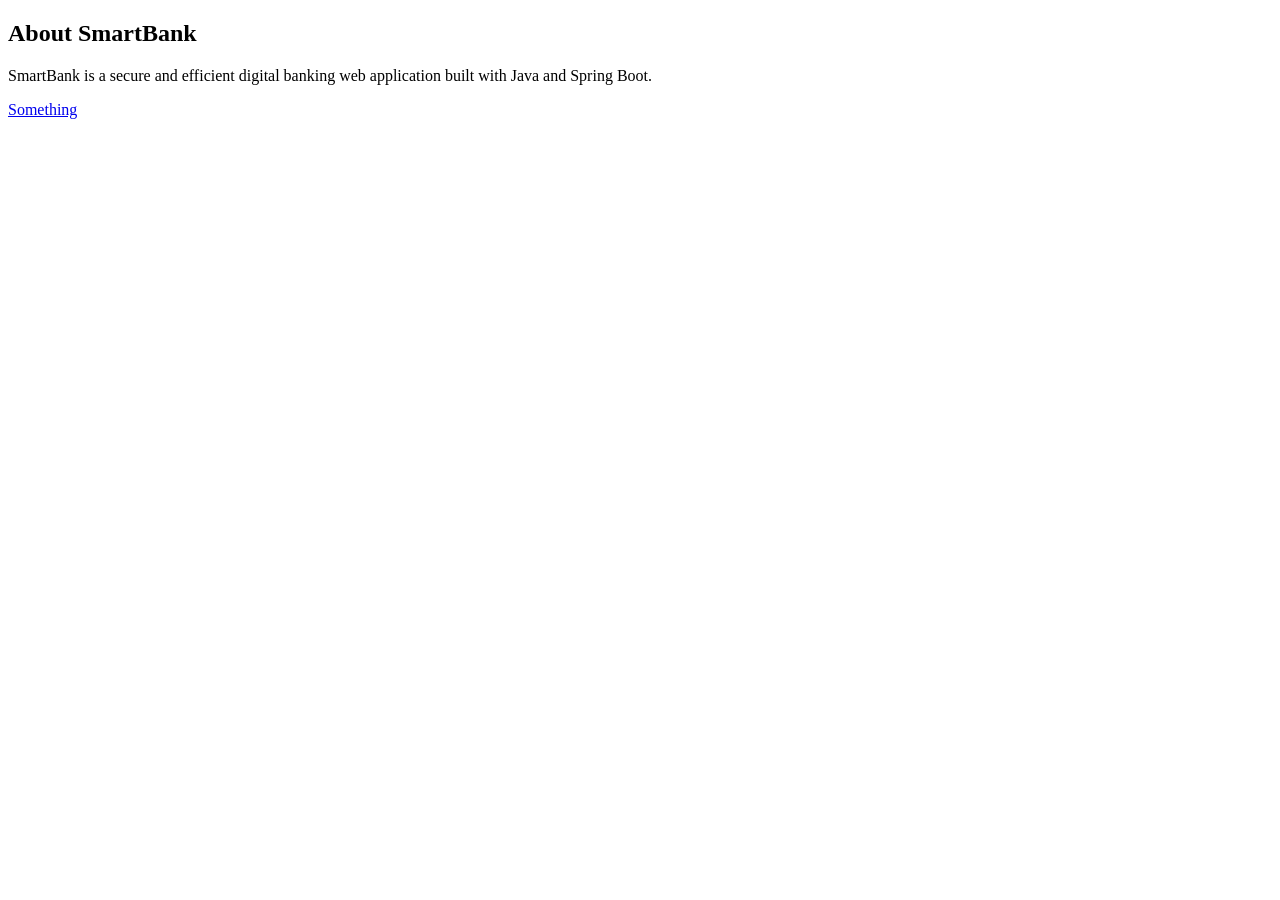
<file: src/main/resources/templates/about.html>
<!DOCTYPE html>
<html xmlns:th="http://www.thymeleaf.org">
<head>
    <meta charset="UTF-8">
    <title>About SmartBank</title>
</head>
<body>
<h2>About SmartBank</h2>
<p>SmartBank is a secure and efficient digital banking web application built with Java and Spring Boot.</p>
<a  href="/sum" >Something</a>

</body>
</html>
</file>
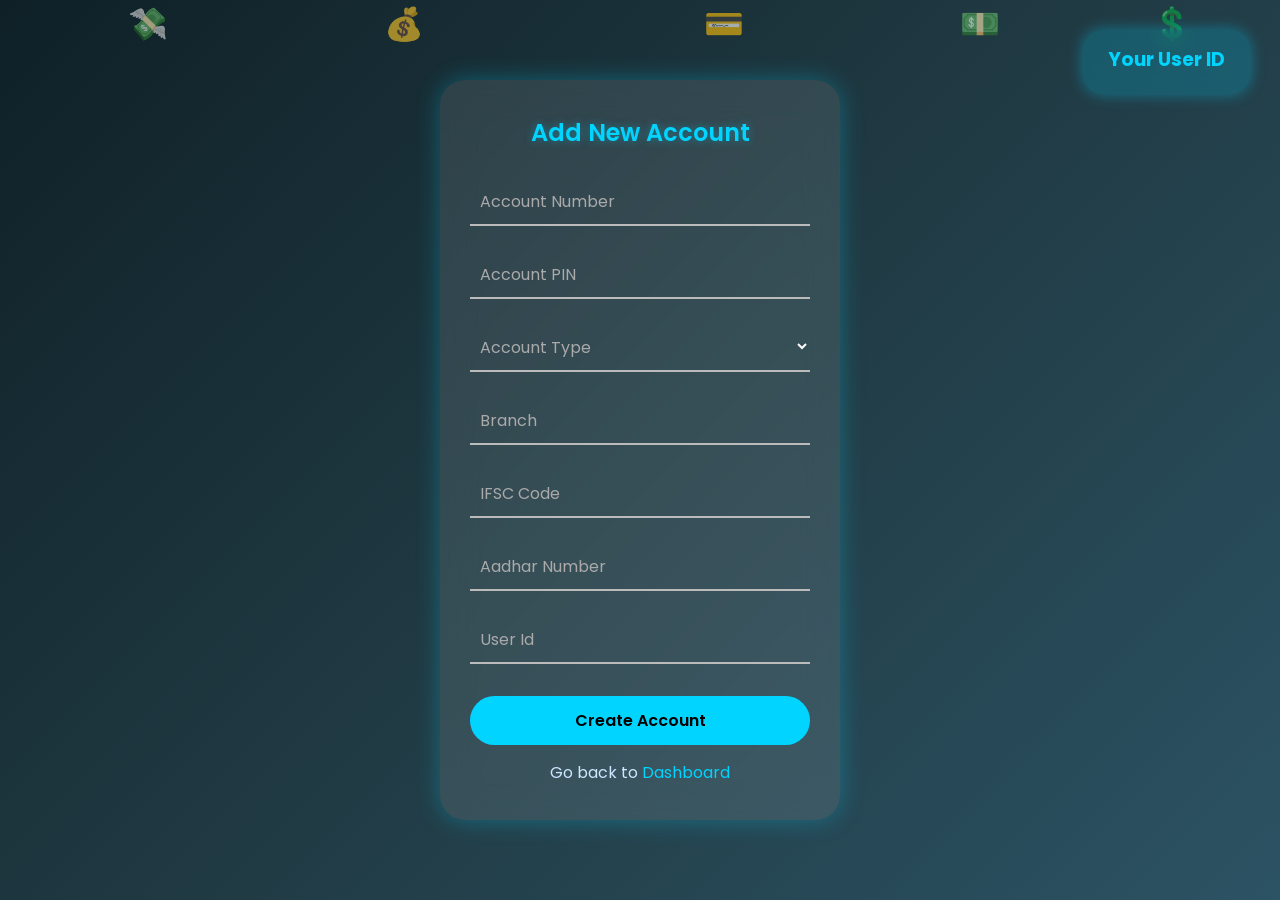
<file: src/main/resources/templates/addAccount.html>
<!DOCTYPE html>
<html lang="en" xmlns:th="http://www.thymeleaf.org">
<head>
    <meta charset="UTF-8">
    <meta name="viewport" content="width=device-width, initial-scale=1.0">
    <title>SmartBank - Add Account</title>
    <link href="https://fonts.googleapis.com/css2?family=Poppins:wght@300;400;500;600&display=swap" rel="stylesheet">

    <style>
        * {
          margin: 0;
          padding: 0;
          box-sizing: border-box;
          font-family: 'Poppins', sans-serif;
        }

        body {
          background: linear-gradient(135deg, #0f2027, #203a43, #2c5364);
          height: 100vh;
          display: flex;
          justify-content: center;
          align-items: center;
          overflow: hidden;
          color: #fff;
          padding: 15px;
        }

        .money-bg {
          position: absolute;
          top: 0;
          left: 0;
          width: 100%;
          height: 100%;
          overflow: hidden;
          z-index: -1;
        }

        .money {
          position: absolute;
          font-size: 2rem;
          animation: floatMoney 14s linear infinite;
          opacity: 0.6;
        }

        @keyframes floatMoney {
          0% { transform: translateY(100vh) rotate(0deg); }
          100% { transform: translateY(-20vh) rotate(360deg); }
        }

        .money:nth-child(1) { left: 10%; animation-delay: 0s; }
        .money:nth-child(2) { left: 30%; animation-delay: 2s; }
        .money:nth-child(3) { left: 55%; animation-delay: 4s; }
        .money:nth-child(4) { left: 75%; animation-delay: 1.5s; }
        .money:nth-child(5) { left: 90%; animation-delay: 3.5s; }

        /* FIX: User ID box OUTSIDE and positioned safely */
        .user-id-box {
          position: fixed;
          top: 30px;
          right: 30px;
          background: rgba(0, 212, 255, 0.2);
          padding: 15px 25px;
          border-radius: 20px;
          color: #00d4ff;
          font-weight: 600;
          backdrop-filter: blur(10px);
          box-shadow: 0 0 15px rgba(0, 212, 255, 0.4);
          text-align: center;
          z-index: 999;
        }

        .user-id-box h3 {
          margin-bottom: 5px;
          color: #00d4ff;
        }

        .account-card {
          background: rgba(255, 255, 255, 0.1);
          backdrop-filter: blur(18px);
          border-radius: 25px;
          padding: 35px 30px;
          text-align: center;
          width: 100%;
          max-width: 400px;
          box-shadow: 0 0 25px rgba(0, 212, 255, 0.3);
          animation: fadeIn 1s ease forwards;
        }

        .account-card h2 {
          color: #00d4ff;
          margin-bottom: 25px;
          font-weight: 600;
          text-shadow: 0 0 10px rgba(0, 212, 255, 0.4);
        }

        .input-box {
          position: relative;
          margin: 22px 0;
        }

        .input-box input,
        .input-box select {
          width: 100%;
          padding: 12px;
          background: transparent;
          border: none;
          border-bottom: 2px solid #bbb;
          color: #fff;
          outline: none;
          font-size: 1rem;
        }

        .input-box input:focus,
        .input-box select:focus {
          border-bottom-color: #00d4ff;
        }

        .input-box label {
          position: absolute;
          top: 50%;
          left: 10px;
          color: #aaa;
          transform: translateY(-50%);
          pointer-events: none;
          transition: 0.3s;
        }

        .input-box input:focus + label,
        .input-box input:valid + label,
        .input-box select:focus + label {
          top: -5px;
          font-size: 0.8rem;
          color: #00d4ff;
        }

        .btn {
          width: 100%;
          padding: 12px;
          background: #00d4ff;
          border: none;
          border-radius: 25px;
          color: #000;
          font-weight: 600;
          font-size: 1rem;
          cursor: pointer;
          margin-top: 10px;
        }

        .btn:hover {
          background: #00a6c4;
          box-shadow: 0 0 20px rgba(0, 212, 255, 0.6);
          transform: scale(1.03);
        }

        .back-link {
          margin-top: 15px;
          color: #cce7ff;
        }

        .back-link a {
          color: #00d4ff;
          text-decoration: none;
        }

        @keyframes fadeIn {
          from { opacity: 0; transform: translateY(-20px); }
          to { opacity: 1; transform: translateY(0); }
        }
    </style>
</head>

<body>

<!-- FIXED: User ID box moved OUTSIDE the card -->
<div class="user-id-box">
    <h3>Your User ID</h3>
    <span th:text="${userId}"></span>
</div>

<div class="money-bg">
    <div class="money">💸</div>
    <div class="money">💰</div>
    <div class="money">💳</div>
    <div class="money">💵</div>
    <div class="money">💲</div>
</div>

<div class="account-card">

    <h2>Add New Account</h2>

    <form action="/log/add" method="post">

        <div class="input-box">
            <input type="text" name="account_num" required>
            <label>Account Number</label>
        </div>

        <div class="input-box">
            <input type="password" name="acc_pin" maxlength="6" required>
            <label>Account PIN</label>
        </div>

        <div class="input-box">
            <select name="account_type" required>
                <option value="" disabled selected hidden></option>
                <option value="Savings">Savings</option>
                <option value="Current">Current</option>
                <option value="Salary">Salary</option>
            </select>
            <label>Account Type</label>
        </div>

        <div class="input-box">
            <input type="text" name="branch" required>
            <label>Branch</label>
        </div>

        <div class="input-box">
            <input type="text" name="irfc" required>
            <label>IFSC Code</label>
        </div>

        <div class="input-box">
            <input type="text" name="aadhar" maxlength="12" required>
            <label>Aadhar Number</label>
        </div>

        <div class="input-box">
            <input type="text" name="userId" required>
            <label>User Id</label>
        </div>

        <button type="submit" class="btn">Create Account</button>
        <p class="back-link">Go back to <a href="/dashboard">Dashboard</a></p>

    </form>
</div>

</body>
</html>
</file>
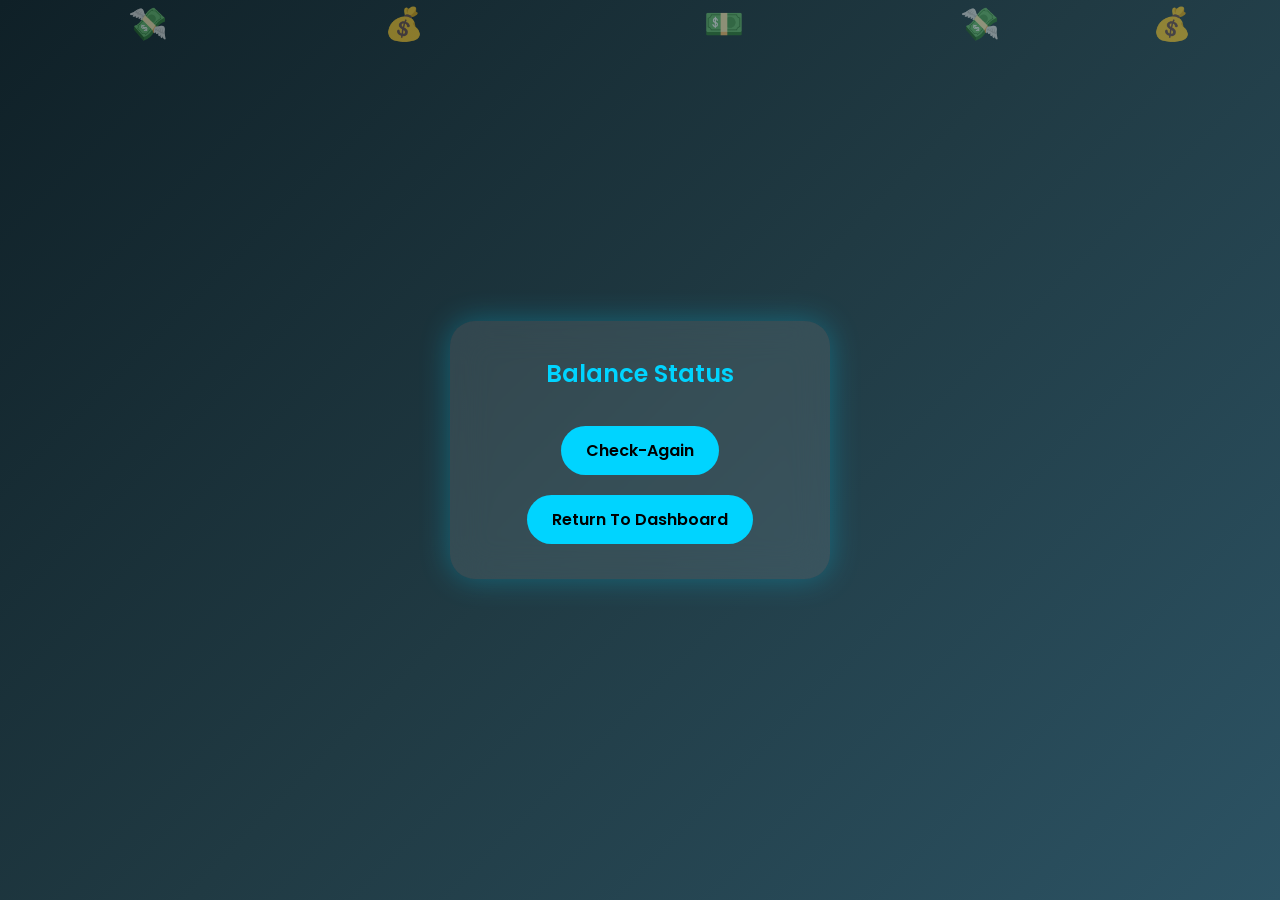
<file: src/main/resources/templates/balanceResult.html>
<!DOCTYPE html>
<html lang="en" xmlns:th="http://www.w3.org/1999/xhtml">
<head>
    <meta charset="UTF-8">
    <title>Balance Status</title>

    <style>
        @import url('https://fonts.googleapis.com/css2?family=Poppins:wght@300;400;500;600&display=swap');

        * {
            margin: 0;
            padding: 0;
            box-sizing: border-box;
            font-family: 'Poppins', sans-serif;
        }

        body {
            height: 100vh;
            overflow: hidden;
            background: linear-gradient(135deg, #0f2027, #203a43, #2c5364);
            display: flex;
            justify-content: center;
            align-items: center;
            color: #fff;
        }

        /* Floating Money Emojis 💸 */
        .money-bg {
            position: absolute;
            top: 0;
            left: 0;
            width: 100%;
            height: 100%;
            z-index: -1;
            overflow: hidden;
        }

        .money {
            position: absolute;
            font-size: 2rem;
            animation: floatMoney 12s linear infinite;
            opacity: 0.5;
        }

        @keyframes floatMoney {
            0% { transform: translateY(100vh) rotate(0deg); }
            100% { transform: translateY(-20vh) rotate(360deg); }
        }

        .money:nth-child(1) { left: 10%; animation-delay: 0s; }
        .money:nth-child(2) { left: 30%; animation-delay: 3s; }
        .money:nth-child(3) { left: 55%; animation-delay: 6s; }
        .money:nth-child(4) { left: 75%; animation-delay: 2s; }
        .money:nth-child(5) { left: 90%; animation-delay: 4s; }

        /* Glass Card */
        .balance-card {
            width: 380px;
            padding: 35px;
            border-radius: 25px;
            background: rgba(255, 255, 255, 0.1);
            backdrop-filter: blur(18px);
            box-shadow: 0 0 30px rgba(0, 212, 255, 0.3);
            text-align: center;
            animation: fadeIn 1s ease-in-out;
            z-index: 2;
        }

        .balance-card:hover {
            transform: scale(1.03);
            box-shadow: 0 0 45px rgba(0, 212, 255, 0.6);
        }

        h2 {
            color: #00d4ff;
            margin-bottom: 15px;
            font-weight: 600;
        }

        .result-msg {
            font-size: 1.3rem;
            margin-top: 10px;
            color: #e5f9ff;
            font-weight: 500;
        }

        /* Button */
        .btn {
            display: inline-block;
            margin-top: 20px;
            padding: 12px 25px;
            background: #00d4ff;
            color: #000;
            border-radius: 25px;
            text-decoration: none;
            font-weight: 600;
            transition: 0.3s;
        }

        .btn:hover {
            background: #00a6c4;
        }

        @keyframes fadeIn {
            from { opacity: 0; transform: translateY(-20px); }
            to { opacity: 1; transform: translateY(0); }
        }
    </style>

</head>
<body>

<!-- Background Money Animation -->
<div class="money-bg">
    <div class="money">💸</div>
    <div class="money">💰</div>
    <div class="money">💵</div>
    <div class="money">💸</div>
    <div class="money">💰</div>
</div>

<!-- Balance Result Card -->
<div class="balance-card">
    <h2>Balance Status</h2>

    <div class="result-msg">
        <p th:text="${result}"></p>
    </div>

    <a href="/checkbalance" class="btn">Check-Again</a>
    <a href="/dashboard" class="btn">Return To Dashboard</a>

</div>

</body>
</html>
</file>
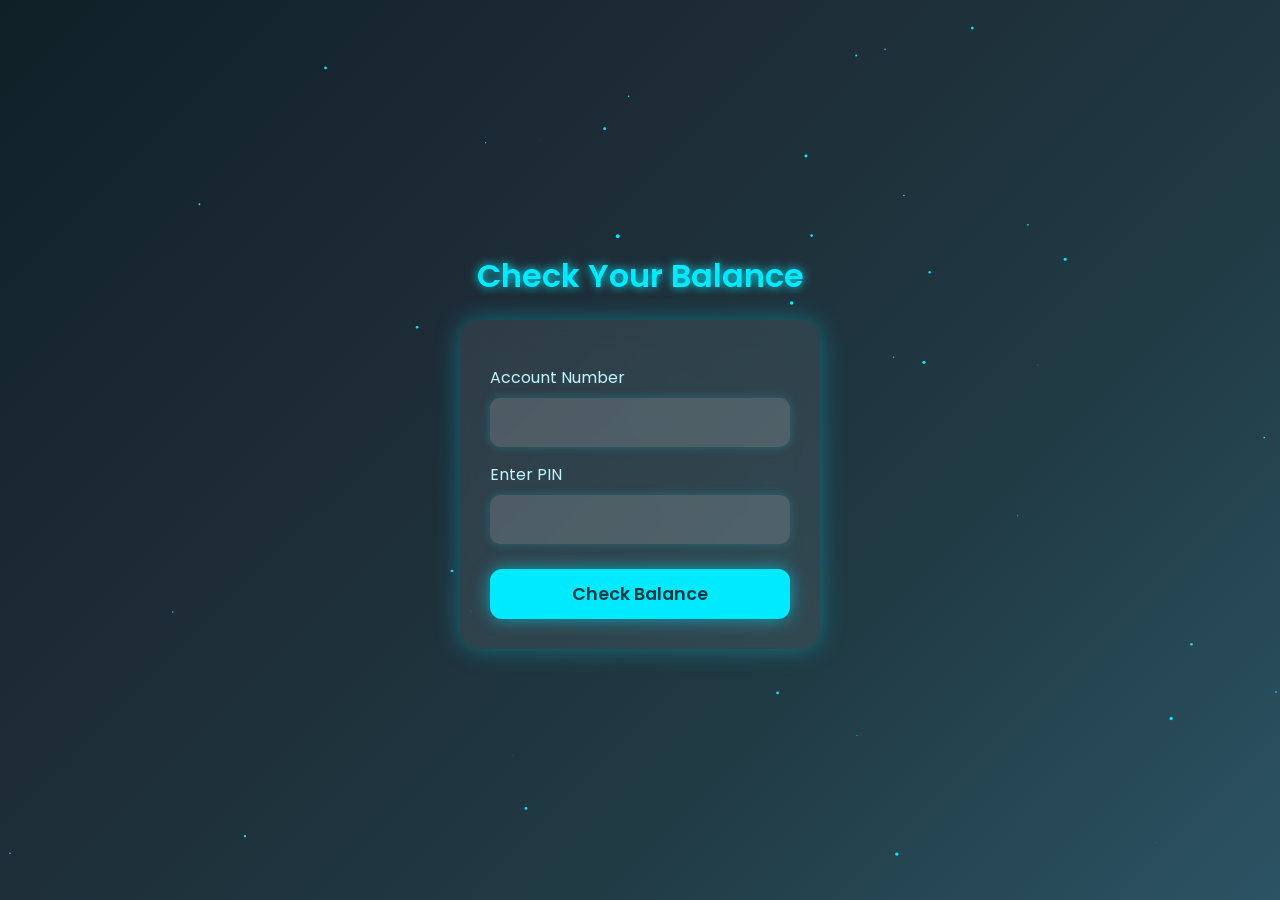
<file: src/main/resources/templates/checkBalance.html>
<!DOCTYPE html>
<html lang="en">
<head>
    <meta charset="UTF-8">
    <meta name="viewport" content="width=device-width, initial-scale=1.0">
    <title>Check Balance</title>

    <style>
        @import url('https://fonts.googleapis.com/css2?family=Poppins:wght@300;400;500;600&display=swap');

        * {
            margin: 0;
            padding: 0;
            box-sizing: border-box;
            font-family: 'Poppins', sans-serif;
        }

        body {
            height: 100vh;
            overflow: hidden;
            background: linear-gradient(135deg, #0f2027, #1d2b36, #203a43, #2c5364);
            display: flex;
            flex-direction: column;
            align-items: center;
            justify-content: center;
            color: #fff;
        }

        /* Particle Canvas */
        #particleCanvas {
            position: fixed;
            top: 0;
            left: 0;
            width: 100%;
            height: 100%;
            z-index: -1;
        }

        .title {
            font-size: 2rem;
            margin-bottom: 20px;
            color: #00eaff;
            font-weight: 600;
            text-shadow: 0 0 10px #00eaff;
            animation: glow 2s infinite alternate;
        }

        @keyframes glow {
            from { text-shadow: 0 0 10px #00eaff; }
            to { text-shadow: 0 0 22px #00eaff, 0 0 40px #00eaff; }
        }

        /* Glass Form Card */
        form {
            width: 360px;
            padding: 30px;
            border-radius: 20px;
            background: rgba(255, 255, 255, 0.08);
            backdrop-filter: blur(12px);
            box-shadow: 0 0 25px rgba(0, 225, 255, 0.35);
            animation: fadeIn 1s ease-in-out;
        }

        form:hover {
            transform: scale(1.02);
            box-shadow: 0 0 35px rgba(0, 225, 255, 0.55);
        }

        label {
            display: block;
            margin-top: 15px;
            font-size: 1rem;
            color: #bff6ff;
        }

        input {
            width: 100%;
            margin-top: 8px;
            padding: 12px;
            border-radius: 10px;
            border: none;
            outline: none;
            font-size: 1rem;
            background: rgba(255, 255, 255, 0.15);
            color: #eaffff;
            box-shadow: 0 0 10px rgba(0, 225, 255, 0.25);
        }

        input:focus {
            box-shadow: 0 0 18px rgba(0, 225, 255, 0.6);
        }

        /* Submit Button */
        .submit-btn {
            margin-top: 25px;
            width: 100%;
            padding: 12px;
            font-size: 1.1rem;
            font-weight: 600;
            border-radius: 12px;
            background: #00eaff;
            color: #003b44;
            border: none;
            cursor: pointer;
            transition: 0.3s;
            box-shadow: 0 0 18px rgba(0, 225, 255, 0.6);
        }

        .submit-btn:hover {
            background: #00cce0;
            box-shadow: 0 0 30px rgba(0, 225, 255, 0.9);
        }

        @keyframes fadeIn {
            from { opacity: 0; transform: translateY(-20px); }
            to { opacity: 1; transform: translateY(0); }
        }
    </style>

</head>
<body>

<!-- Background Animation -->
<canvas id="particleCanvas"></canvas>

<h1 class="title">Check Your Balance</h1>

<form action="/api/account/balance" method="post">

    <label>Account Number</label>
    <input type="text" required name="number">

    <label>Enter PIN</label>
    <input type="password" required name="acc_pin">

    <button class="submit-btn" type="submit">Check Balance</button>

</form>

<script>
    const canvas = document.getElementById('particleCanvas');
    const ctx = canvas.getContext('2d');
    canvas.width = window.innerWidth;
    canvas.height = window.innerHeight;

    let particles = [];
    for (let i = 0; i < 50; i++) {
        particles.push({
            x: Math.random() * canvas.width,
            y: Math.random() * canvas.height,
            radius: Math.random() * 2,
            dx: (Math.random() - 0.5) * 0.5,
            dy: (Math.random() - 0.5) * 0.5
        });
    }

    function animate() {
        ctx.clearRect(0, 0, canvas.width, canvas.height);
        particles.forEach(p => {
            ctx.beginPath();
            ctx.arc(p.x, p.y, p.radius, 0, Math.PI * 2);
            ctx.fillStyle = '#00eaff';
            ctx.fill();
            p.x += p.dx;
            p.y += p.dy;
            if (p.x < 0 || p.x > canvas.width) p.dx *= -1;
            if (p.y < 0 || p.y > canvas.height) p.dy *= -1;
        });
        requestAnimationFrame(animate);
    }
    animate();
</script>

</body>
</html>
</file>
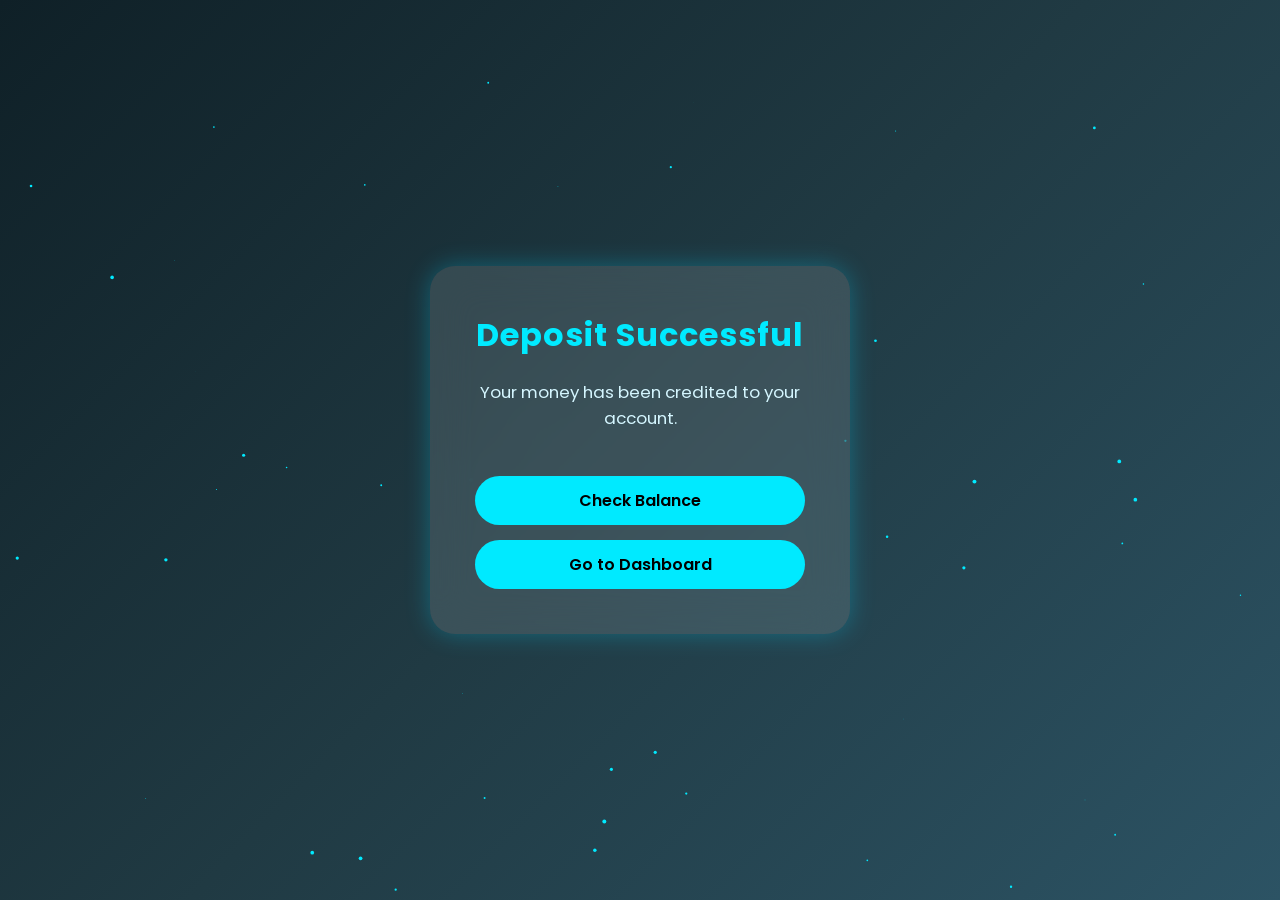
<file: src/main/resources/templates/creditSuccess.html>
<!DOCTYPE html>
<html lang="en">
<head>
    <meta charset="UTF-8">
    <meta name="viewport" content="width=device-width, initial-scale=1.0">
    <title>Deposit Successful</title>

    <style>
        @import url('https://fonts.googleapis.com/css2?family=Poppins:wght@300;400;500;600&display=swap');

        * {
            margin: 0;
            padding: 0;
            box-sizing: border-box;
            font-family: 'Poppins', sans-serif;
        }

        body {
            background: linear-gradient(135deg, #0f2027, #203a43, #2c5364);
            height: 100vh;
            overflow: hidden;
            display: flex;
            justify-content: center;
            align-items: center;
            color: #fff;
        }

        #particleCanvas {
            position: fixed;
            top: 0;
            left: 0;
            width: 100%;
            height: 100%;
            z-index: -1;
        }

        .card {
            width: 420px;
            text-align: center;
            padding: 45px;
            border-radius: 25px;
            background: rgba(255, 255, 255, 0.12);
            backdrop-filter: blur(20px);
            box-shadow: 0 0 25px rgba(0, 212, 255, 0.3);
            animation: fadeIn 0.8s ease-in-out;
        }

        .card:hover {
            box-shadow: 0 0 40px rgba(0, 212, 255, 0.6);
            transform: scale(1.03);
            transition: 0.3s ease-in-out;
        }

        h1 {
            color: #00eaff;
            margin-bottom: 20px;
            letter-spacing: 1px;
        }

        p {
            font-size: 1.05rem;
            color: #d5f6ff;
            margin-bottom: 30px;
        }

        .btn {
            width: 100%;
            padding: 12px;
            border-radius: 25px;
            border: none;
            background: #00eaff;
            color: #000;
            font-size: 1rem;
            font-weight: 600;
            cursor: pointer;
            margin-top: 15px;
        }

        .btn:hover {
            background: #00b8d4;
        }

        @keyframes fadeIn {
            from { opacity: 0; transform: translateY(-25px); }
            to { opacity: 1; transform: translateY(0); }
        }
    </style>
</head>
<body>

<canvas id="particleCanvas"></canvas>

<div class="card">
    <h1>Deposit Successful</h1>
    <p>Your money has been credited to your account.</p>

    <button class="btn" onclick="window.location.href='/checkBalance'">Check Balance</button>
    <button class="btn" onclick="window.location.href='/dashboard'">Go to Dashboard</button>
</div>

<script>
    const canvas = document.getElementById('particleCanvas');
    const ctx = canvas.getContext('2d');
    canvas.width = window.innerWidth;
    canvas.height = window.innerHeight;

    let particles = [];
    for (let i = 0; i < 50; i++) {
        particles.push({
            x: Math.random() * canvas.width,
            y: Math.random() * canvas.height,
            radius: Math.random() * 2,
            dx: (Math.random() - 0.5) * 0.5,
            dy: (Math.random() - 0.5) * 0.5
        });
    }

    function animate() {
        ctx.clearRect(0, 0, canvas.width, canvas.height);
        particles.forEach(p => {
            ctx.beginPath();
            ctx.arc(p.x, p.y, p.radius, 0, Math.PI * 2);
            ctx.fillStyle = '#00eaff';
            ctx.fill();
            p.x += p.dx;
            p.y += p.dy;
            if (p.x < 0 || p.x > canvas.width) p.dx *= -1;
            if (p.y < 0 || p.y > canvas.height) p.dy *= -1;
        });
        requestAnimationFrame(animate);
    }
    animate();
</script>

</body>
</html>
</file>
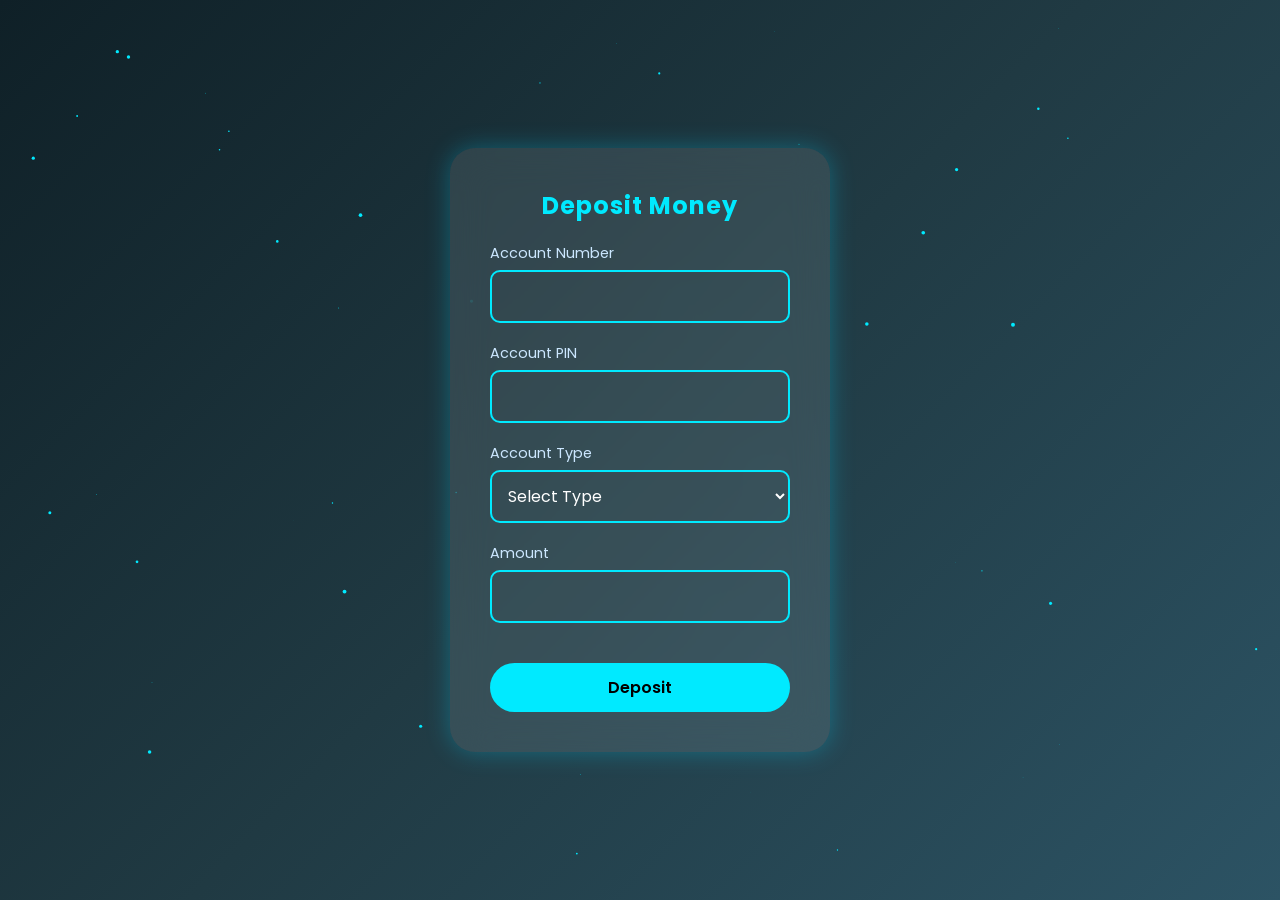
<file: src/main/resources/templates/deposit.html>
<!DOCTYPE html>
<html lang="en">
<head>
    <meta charset="UTF-8">
    <meta name="viewport" content="width=device-width, initial-scale=1.0">
    <title>Deposit Money</title>

    <style>
        @import url('https://fonts.googleapis.com/css2?family=Poppins:wght@300;400;500;600&display=swap');

        * {
            margin: 0;
            padding: 0;
            box-sizing: border-box;
            font-family: 'Poppins', sans-serif;
        }

        body {
            background: linear-gradient(135deg, #0f2027, #203a43, #2c5364);
            height: 100vh;
            overflow: hidden;
            display: flex;
            justify-content: center;
            align-items: center;
            color: #fff;
        }

        /* Particle canvas */
        #particleCanvas {
            position: fixed;
            top: 0;
            left: 0;
            width: 100%;
            height: 100%;
            z-index: -1;
        }

        /* Glass card */
        .card {
            width: 380px;
            background: rgba(255, 255, 255, 0.1);
            backdrop-filter: blur(18px);
            padding: 40px;
            border-radius: 25px;
            box-shadow: 0 0 25px rgba(0, 212, 255, 0.3);
            text-align: center;
            animation: fadeIn 0.8s ease-in-out;
        }

        .card:hover {
            box-shadow: 0 0 40px rgba(0, 212, 255, 0.6);
            transform: scale(1.03);
            transition: 0.3s ease-in-out;
        }

        h2 {
            margin-bottom: 20px;
            color: #00eaff;
            letter-spacing: 1px;
        }

        .input-box {
            margin: 20px 0;
            text-align: left;
        }

        .input-box label {
            display: block;
            color: #cce7ff;
            margin-bottom: 6px;
            font-size: 0.9rem;
        }

        .input-box input,
        .input-box select {
            width: 100%;
            padding: 12px;
            background: transparent;
            border: 2px solid #00eaff;
            border-radius: 10px;
            color: #fff;
            outline: none;
            font-size: 1rem;
        }

        .btn {
            width: 100%;
            padding: 12px;
            background: #00eaff;
            border: none;
            border-radius: 25px;
            font-weight: 600;
            font-size: 1rem;
            color: #000;
            cursor: pointer;
            margin-top: 20px;
        }

        .btn:hover {
            background: #00b8d4;
        }

        @keyframes fadeIn {
            from { opacity: 0; transform: translateY(-30px); }
            to { opacity: 1; transform: translateY(0); }
        }
    </style>

</head>
<body>

<canvas id="particleCanvas"></canvas>

<div class="card">
    <h2>Deposit Money</h2>

    <form action="/api/account/deposit" method="post">

        <div class="input-box">
            <label>Account Number</label>
            <input type="text" name="number" required>
        </div>

        <div class="input-box">
            <label>Account PIN</label>
            <input type="password" name="acc_pin" required>
        </div>

        <div class="input-box">
            <label>Account Type</label>
            <select name="type" required>
                <option value="">Select Type</option>
                <option value="SAVINGS">Savings</option>
                <option value="CURRENT">Current</option>
            </select>
        </div>

        <div class="input-box">
            <label>Amount</label>
            <input type="number" name="amount" required>
        </div>

        <button class="btn">Deposit</button>
    </form>
</div>

<script>
    const canvas = document.getElementById('particleCanvas');
    const ctx = canvas.getContext('2d');
    canvas.width = window.innerWidth;
    canvas.height = window.innerHeight;

    let particles = [];
    for (let i = 0; i < 50; i++) {
        particles.push({
            x: Math.random() * canvas.width,
            y: Math.random() * canvas.height,
            radius: Math.random() * 2,
            dx: (Math.random() - 0.5) * 0.5,
            dy: (Math.random() - 0.5) * 0.5
        });
    }

    function animate() {
        ctx.clearRect(0, 0, canvas.width, canvas.height);
        particles.forEach(p => {
            ctx.beginPath();
            ctx.arc(p.x, p.y, p.radius, 0, Math.PI * 2);
            ctx.fillStyle = '#00eaff';
            ctx.fill();
            p.x += p.dx;
            p.y += p.dy;
            if (p.x < 0 || p.x > canvas.width) p.dx *= -1;
            if (p.y < 0 || p.y > canvas.height) p.dy *= -1;
        });
        requestAnimationFrame(animate);
    }
    animate();
</script>

</body>
</html>
</file>
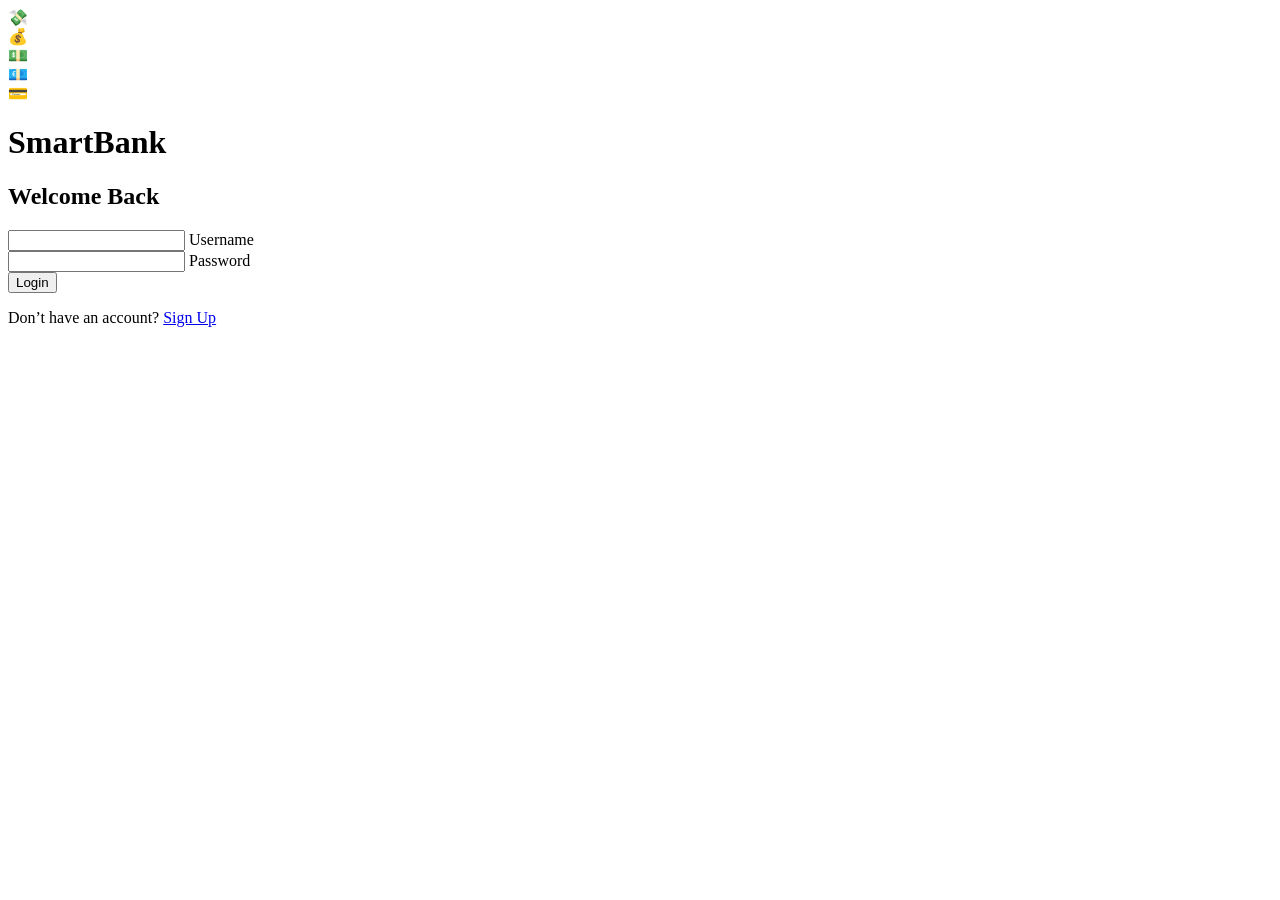
<file: src/main/resources/templates/login.html>
<!DOCTYPE html>
<html xmlns:th="http://www.thymeleaf.org">
<head>
    <meta charset="UTF-8">
    <meta name="viewport" content="width=device-width, initial-scale=1.0">
    <title>SmartBank | Login</title>
    <link rel="stylesheet" th:href="@{/css/style.css}">
</head>
<body>
<!-- Floating Money Background -->
<div class="money-bg">
    <div class="money">💸</div>
    <div class="money">💰</div>
    <div class="money">💵</div>
    <div class="money">💶</div>
    <div class="money">💳</div>
</div>

<!-- Login Card -->
<div class="login-container">
    <div class="login-card">
        <h1 class="logo">Smart<span>Bank</span></h1>
        <h2>Welcome Back</h2>
        <form th:action="@{/log/login}" method="post">
            <div class="input-box">
                <input type="text" name="username" required>
                <label>Username</label>
            </div>
            <div class="input-box">
                <input type="password" name="password" required>
                <label>Password</label>
            </div>
            <button type="submit" class="btn">Login</button>
            <p th:if="${error}" class="error-message" th:text="${error}"></p>
        </form>
        <p class="signup-text">Don’t have an account?
            <a href="/signup">Sign Up</a>
        </p>
    </div>
</div>

<!-- Subtle Particle Animation -->
<canvas id="particleCanvas"></canvas>

<script th:src="@{/js/animation.js}"></script>
</body>
</html>
</file>
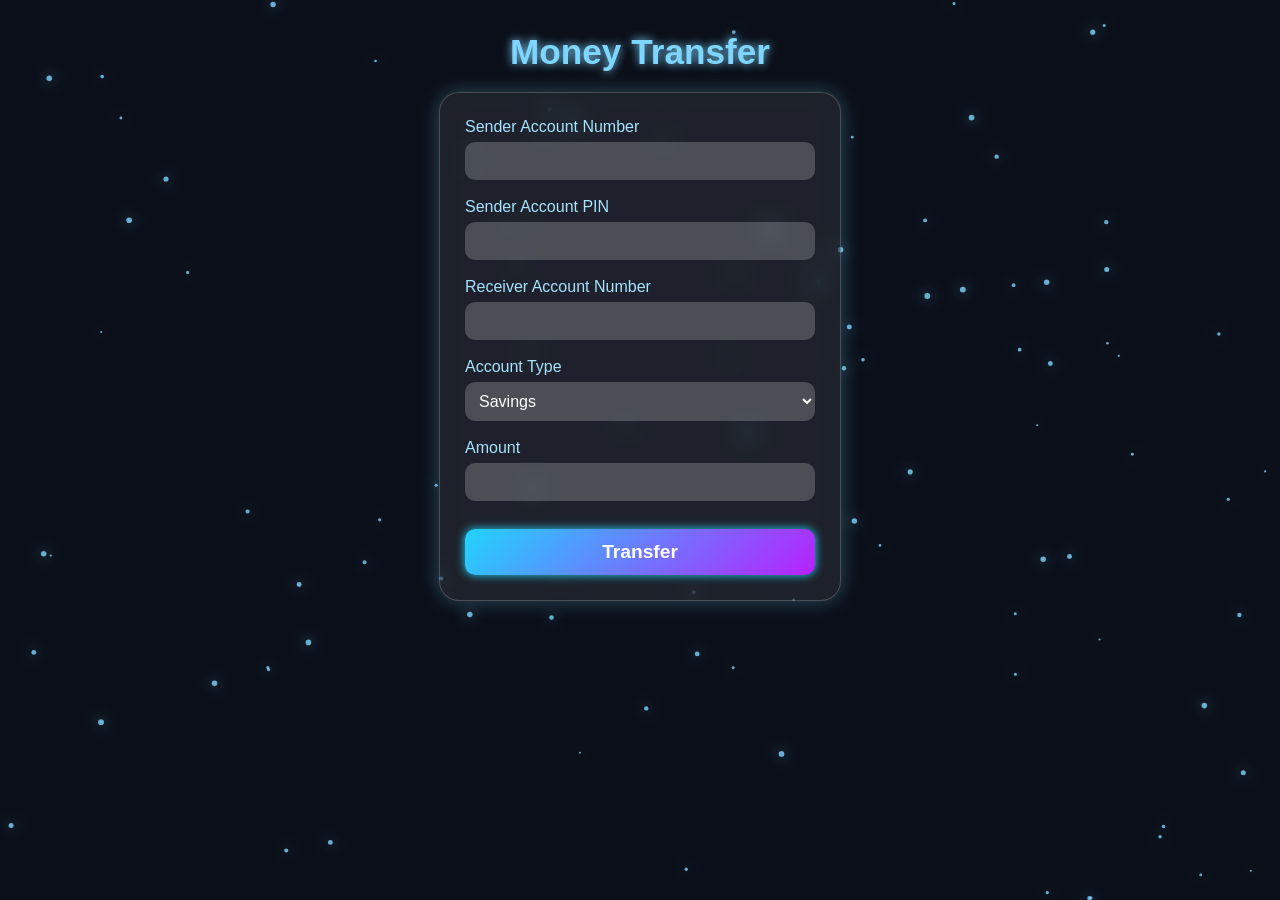
<file: src/main/resources/templates/transaction.html>
<!DOCTYPE html>
<html lang="en">
<head>
    <meta charset="UTF-8">
    <meta name="viewport" content="width=device-width, initial-scale=1.0">
    <title>Transaction</title>

    <style>
        body {
            margin: 0;
            font-family: Poppins, sans-serif;
            background: #0b0f19;
            overflow: hidden;
            color: #fff;
        }

        /* neon background particles */
        #particleCanvas {
            position: fixed;
            top: 0;
            left: 0;
            width: 100%;
            height: 100%;
            z-index: -1;
        }

        .container {
            display: flex;
            flex-direction: column;
            align-items: center;
            margin-top: 3px;
        }

        .title {
            font-size: 2.2rem;
            margin-bottom: 20px;
            color: #7ed6ff;
            text-shadow: 0 0 10px #7ed6ff;
        }

        .glass-box {
            width: 350px;
            padding: 25px;
            border-radius: 20px;
            backdrop-filter: blur(12px);
            background: rgba(255, 255, 255, 0.08);
            border: 1px solid rgba(255, 255, 255, 0.2);
            box-shadow: 0 0 20px rgba(126, 214, 255, 0.3);
        }

        .input-group {
            margin-bottom: 18px;
            display: flex;
            flex-direction: column;
        }

        label {
            margin-bottom: 6px;
            font-size: 1rem;
            color: #a7e3ff;
        }

        input, select {
            padding: 10px;
            border-radius: 10px;
            border: none;
            outline: none;
            background: rgba(255,255,255,0.2);
            color: white;
            font-size: 1rem;
        }

        .btn {
            width: 100%;
            padding: 12px;
            margin-top: 10px;
            border: none;
            border-radius: 10px;
            background: linear-gradient(135deg, #21d4fd, #b721ff);
            color: white;
            font-size: 1.2rem;
            font-weight: 600;
            cursor: pointer;
            transition: 0.3s;
            box-shadow: 0 0 10px #21d4fd;
        }

        .btn:hover {
            transform: scale(1.05);
            box-shadow: 0 0 20px #b721ff;
        }
    </style>

</head>
<body>

<canvas id="particleCanvas"></canvas>

<div class="container">
    <h2 class="title">Money Transfer</h2>

    <form action="/api/account/transaction" method="post" class="glass-box">

        <div class="input-group">
            <label>Sender Account Number</label>
            <input type="text" required name="number">
        </div>

        <div class="input-group">
            <label>Sender Account PIN</label>
            <input type="password" required name="acc_pin">
        </div>

        <div class="input-group">
            <label>Receiver Account Number</label>
            <input type="text" required name="number2">
        </div>

        <div class="input-group">
            <label>Account Type</label>
            <select name="type" required>
                <option value="savings">Savings</option>
                <option value="current">Current</option>
            </select>
        </div>

        <div class="input-group">
            <label>Amount</label>
            <input type="number" required name="amount">
        </div>

        <button class="btn" type="submit">Transfer</button>

    </form>
</div>

<script>
    // neon floating particle background
    const canvas = document.getElementById("particleCanvas");
    const ctx = canvas.getContext("2d");

    canvas.width = window.innerWidth;
    canvas.height = window.innerHeight;

    let particles = [];

    class Particle {
        constructor() {
            this.x = Math.random() * canvas.width;
            this.y = Math.random() * canvas.height;
            this.size = Math.random() * 2 + 1;
            this.speedX = (Math.random() - 0.5) * 0.5;
            this.speedY = (Math.random() - 0.5) * 0.5;
        }

        update() {
            this.x += this.speedX;
            this.y += this.speedY;
            if (this.x < 0 || this.x > canvas.width) this.speedX *= -1;
            if (this.y < 0 || this.y > canvas.height) this.speedY *= -1;
        }

        draw() {
            ctx.fillStyle = "rgba(126, 214, 255, 0.8)";
            ctx.shadowBlur = 15;
            ctx.shadowColor = "#7ed6ff";
            ctx.beginPath();
            ctx.arc(this.x, this.y, this.size, 0, Math.PI * 2);
            ctx.fill();
        }
    }

    function initParticles() {
        particles = [];
        for (let i = 0; i < 100; i++) particles.push(new Particle());
    }

    function animateParticles() {
        ctx.clearRect(0, 0, canvas.width, canvas.height);
        particles.forEach(p => { p.update(); p.draw(); });
        requestAnimationFrame(animateParticles);
    }

    initParticles();
    animateParticles();

    window.addEventListener("resize", () => {
        canvas.width = window.innerWidth;
        canvas.height = window.innerHeight;
        initParticles();
    });
</script>

</body>
</html>
</file>
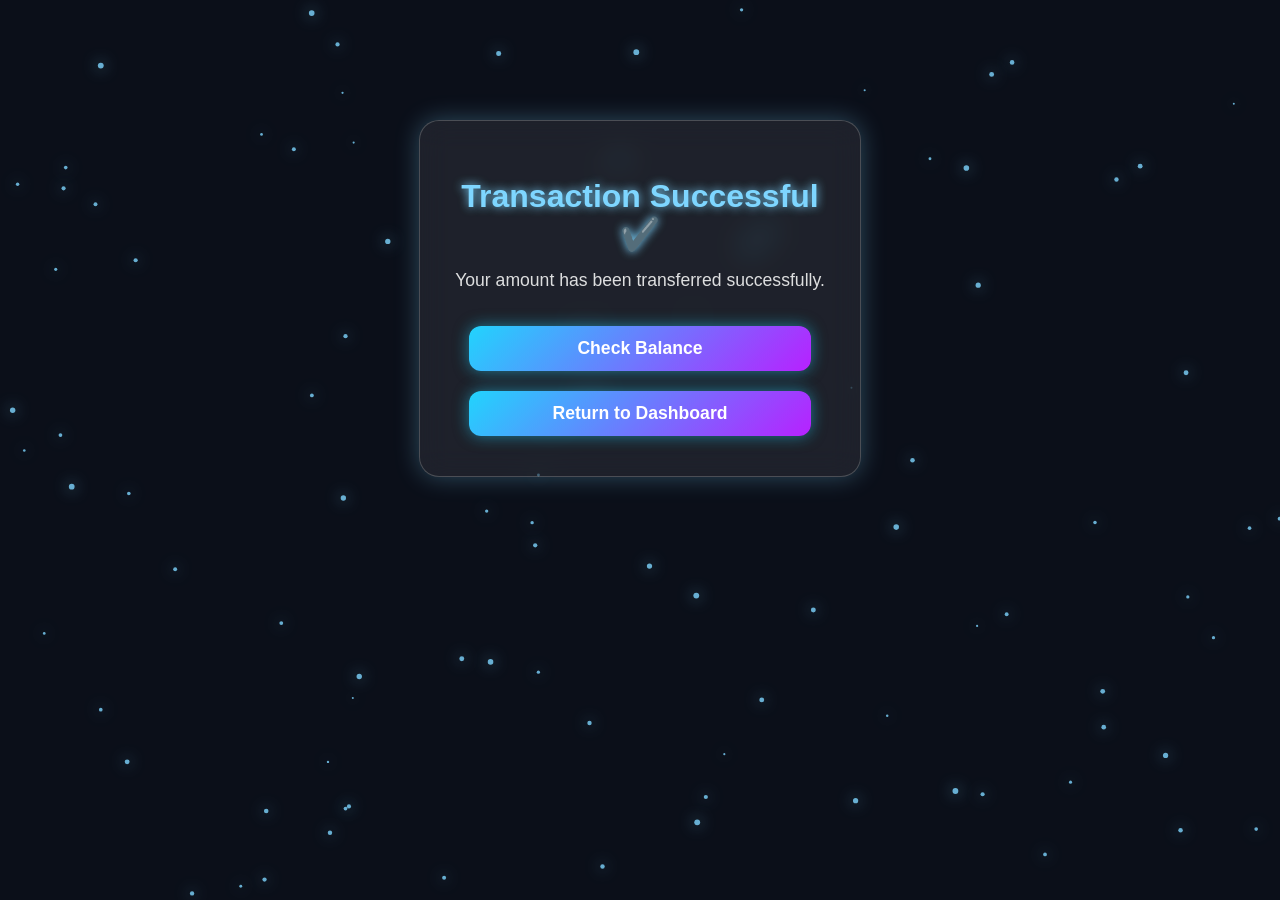
<file: src/main/resources/templates/transactionSuccess.html>
<!DOCTYPE html>
<html lang="en">
<head>
    <meta charset="UTF-8">
    <meta name="viewport" content="width=device-width, initial-scale=1.0">
    <title>Transaction Success</title>

    <style>
        body {
            margin: 0;
            font-family: Poppins, sans-serif;
            background: #0b0f19;
            overflow: hidden;
            color: #fff;
        }

        /* Background canvas */
        #particleCanvas {
            position: fixed;
            top: 0;
            left: 0;
            width: 100%;
            height: 100%;
            z-index: -1;
        }

        .container {
            margin-top: 120px;
            display: flex;
            justify-content: center;
            align-items: center;
        }

        .glass-card {
            width: 380px;
            padding: 30px;
            text-align: center;
            border-radius: 20px;
            backdrop-filter: blur(15px);
            background: rgba(255, 255, 255, 0.08);
            border: 1px solid rgba(255, 255, 255, 0.2);
            box-shadow: 0 0 25px rgba(126, 214, 255, 0.3);
            animation: popUp 0.7s ease;
        }

        @keyframes popUp {
            from { transform: scale(0.7); opacity: 0; }
            to { transform: scale(1); opacity: 1; }
        }

        .success-title {
            font-size: 2rem;
            margin-bottom: 10px;
            color: #7ed6ff;
            text-shadow: 0 0 10px #7ed6ff;
        }

        .msg {
            font-size: 1.1rem;
            margin-bottom: 25px;
            opacity: 0.85;
        }

        .btn {
            width: 90%;
            padding: 12px;
            margin: 10px 0;
            border: none;
            border-radius: 12px;
            background: linear-gradient(135deg, #21d4fd, #b721ff);
            color: white;
            font-size: 1.1rem;
            font-weight: 600;
            cursor: pointer;
            transition: 0.3s;
            box-shadow: 0 0 15px rgba(33,212,253,0.5);
        }

        .btn:hover {
            transform: scale(1.05);
            box-shadow: 0 0 25px #b721ff;
        }
    </style>
</head>

<body>

<canvas id="particleCanvas"></canvas>

<div class="container">
    <div class="glass-card">
        <h2 class="success-title">Transaction Successful ✔️</h2>
        <p class="msg">Your amount has been transferred successfully.</p>

        <button class="btn" onclick="window.location.href='/checkBalance'">
            Check Balance
        </button>

        <button class="btn" onclick="window.location.href='/dashboard'">
            Return to Dashboard
        </button>
    </div>
</div>

<script>
    // Neon particle animation background
    const canvas = document.getElementById("particleCanvas");
    const ctx = canvas.getContext("2d");

    canvas.width = window.innerWidth;
    canvas.height = window.innerHeight;

    let particles = [];

    class Particle {
        constructor() {
            this.x = Math.random() * canvas.width;
            this.y = Math.random() * canvas.height;
            this.size = Math.random() * 2 + 1;
            this.speedX = (Math.random() - 0.5) * 0.3;
            this.speedY = (Math.random() - 0.5) * 0.3;
        }

        update() {
            this.x += this.speedX;
            this.y += this.speedY;

            if (this.x < 0 || this.x > canvas.width) this.speedX *= -1;
            if (this.y < 0 || this.y > canvas.height) this.speedY *= -1;
        }

        draw() {
            ctx.fillStyle = "rgba(126, 214, 255, 0.8)";
            ctx.shadowBlur = 15;
            ctx.shadowColor = "#7ed6ff";
            ctx.beginPath();
            ctx.arc(this.x, this.y, this.size, 0, Math.PI * 2);
            ctx.fill();
        }
    }

    function initParticles() {
        particles = [];
        for (let i = 0; i < 100; i++) {
            particles.push(new Particle());
        }
    }

    function animateParticles() {
        ctx.clearRect(0, 0, canvas.width, canvas.height);
        particles.forEach(p => {
            p.update();
            p.draw();
        });
        requestAnimationFrame(animateParticles);
    }

    initParticles();
    animateParticles();
</script>

</body>
</html>
</file>
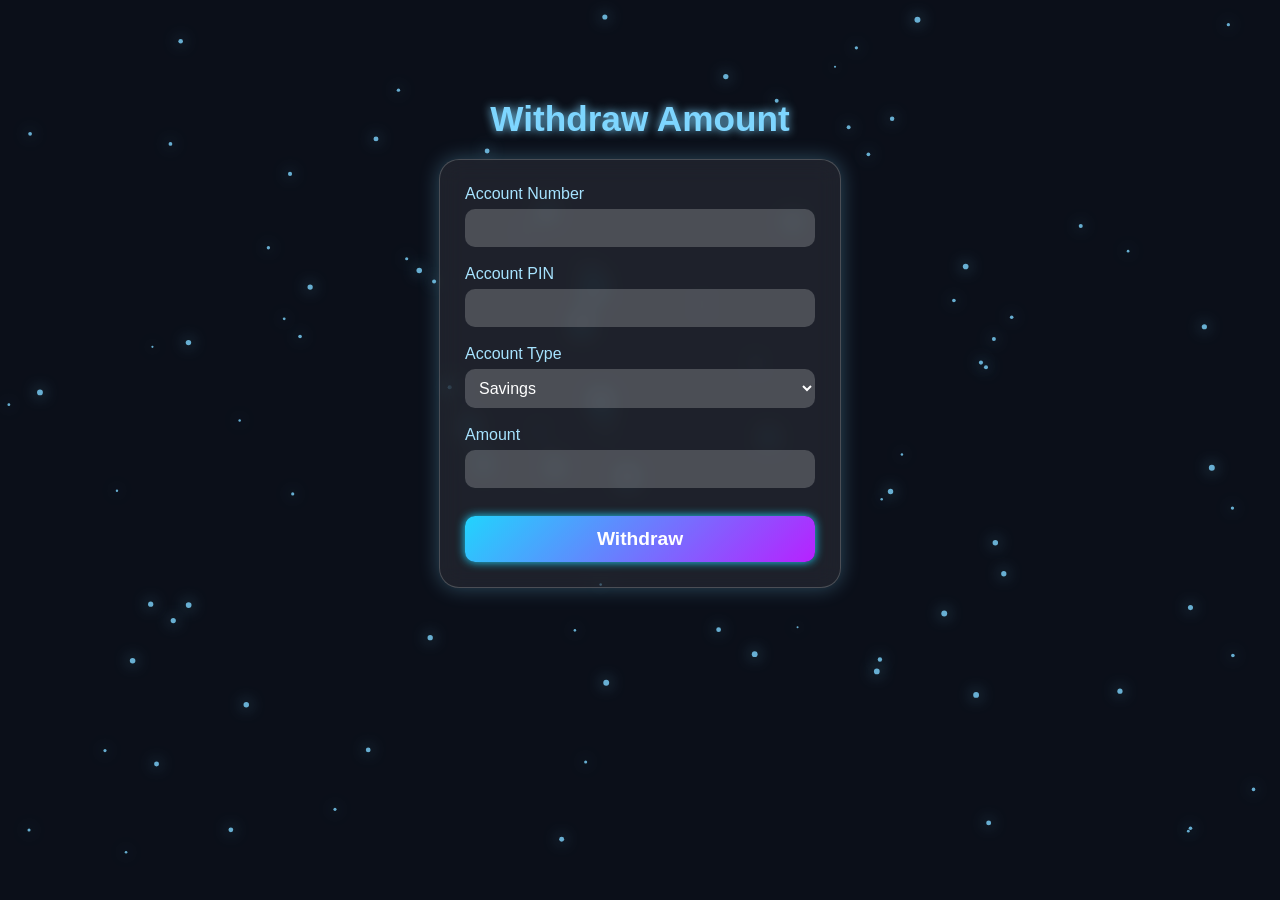
<file: src/main/resources/templates/withdraw.html>
<!DOCTYPE html>
<html lang="en">
<head>
    <meta charset="UTF-8">
    <meta name="viewport" content="width=device-width, initial-scale=1.0">
    <title>Withdraw</title>

    <style>
        body {
            margin: 0;
            font-family: Poppins, sans-serif;
            background: #0b0f19;
            overflow: hidden;
            color: #fff;
        }

        /* background particles canvas */
        #particleCanvas {
            position: fixed;
            top: 0;
            left: 0;
            width: 100%;
            height: 100%;
            z-index: -1;
        }

        .container {
            display: flex;
            flex-direction: column;
            align-items: center;
            margin-top: 70px;
        }

        .title {
            font-size: 2.2rem;
            margin-bottom: 20px;
            color: #7ed6ff;
            text-shadow: 0 0 10px #7ed6ff;
        }

        .glass-box {
            width: 350px;
            padding: 25px;
            border-radius: 20px;
            backdrop-filter: blur(12px);
            background: rgba(255, 255, 255, 0.08);
            border: 1px solid rgba(255, 255, 255, 0.2);
            box-shadow: 0 0 20px rgba(126, 214, 255, 0.3);
        }

        .input-group {
            margin-bottom: 18px;
            display: flex;
            flex-direction: column;
        }

        label {
            margin-bottom: 6px;
            font-size: 1rem;
            color: #a7e3ff;
        }

        input, select {
            padding: 10px;
            border-radius: 10px;
            border: none;
            outline: none;
            background: rgba(255,255,255,0.2);
            color: white;
            font-size: 1rem;
        }

        .btn {
            width: 100%;
            padding: 12px;
            margin-top: 10px;
            border: none;
            border-radius: 10px;
            background: linear-gradient(135deg, #21d4fd, #b721ff);
            color: white;
            font-size: 1.2rem;
            font-weight: 600;
            cursor: pointer;
            transition: 0.3s;
            box-shadow: 0 0 10px #21d4fd;
        }

        .btn:hover {
            transform: scale(1.05);
            box-shadow: 0 0 20px #b721ff;
        }
    </style>
</head>
<body>

<canvas id="particleCanvas"></canvas>

<div class="container">
    <h2 class="title">Withdraw Amount</h2>

    <form action="/api/account/withdraw" method="post" class="glass-box">

        <div class="input-group">
            <label>Account Number</label>
            <input type="text" required name="number">
        </div>

        <div class="input-group">
            <label>Account PIN</label>
            <input type="password" required name="acc_pin">
        </div>

        <div class="input-group">
            <label>Account Type</label>
            <select name="type" required>
                <option value="savings">Savings</option>
                <option value="current">Current</option>
            </select>
        </div>

        <div class="input-group">
            <label>Amount</label>
            <input type="number" required name="amount">
        </div>

        <button class="btn" type="submit">Withdraw</button>

    </form>
</div>

<script>
    // Simple neon particle effect
    const canvas = document.getElementById("particleCanvas");
    const ctx = canvas.getContext("2d");

    canvas.width = window.innerWidth;
    canvas.height = window.innerHeight;

    let particles = [];

    class Particle {
        constructor() {
            this.x = Math.random() * canvas.width;
            this.y = Math.random() * canvas.height;
            this.size = Math.random() * 2 + 1;
            this.speedX = (Math.random() - 0.5) * 0.5;
            this.speedY = (Math.random() - 0.5) * 0.5;
        }

        update() {
            this.x += this.speedX;
            this.y += this.speedY;

            if (this.x < 0 || this.x > canvas.width) this.speedX *= -1;
            if (this.y < 0 || this.y > canvas.height) this.speedY *= -1;
        }

        draw() {
            ctx.fillStyle = "rgba(126, 214, 255, 0.8)";
            ctx.shadowBlur = 15;
            ctx.shadowColor = "#7ed6ff";
            ctx.beginPath();
            ctx.arc(this.x, this.y, this.size, 0, Math.PI * 2);
            ctx.fill();
        }
    }

    function initParticles() {
        particles = [];
        for (let i = 0; i < 100; i++) {
            particles.push(new Particle());
        }
    }

    function animateParticles() {
        ctx.clearRect(0, 0, canvas.width, canvas.height);
        particles.forEach(p => {
            p.update();
            p.draw();
        });
        requestAnimationFrame(animateParticles);
    }

    initParticles();
    animateParticles();

    window.addEventListener("resize", () => {
        canvas.width = window.innerWidth;
        canvas.height = window.innerHeight;
        initParticles();
    });
</script>

</body>
</html>
</file>
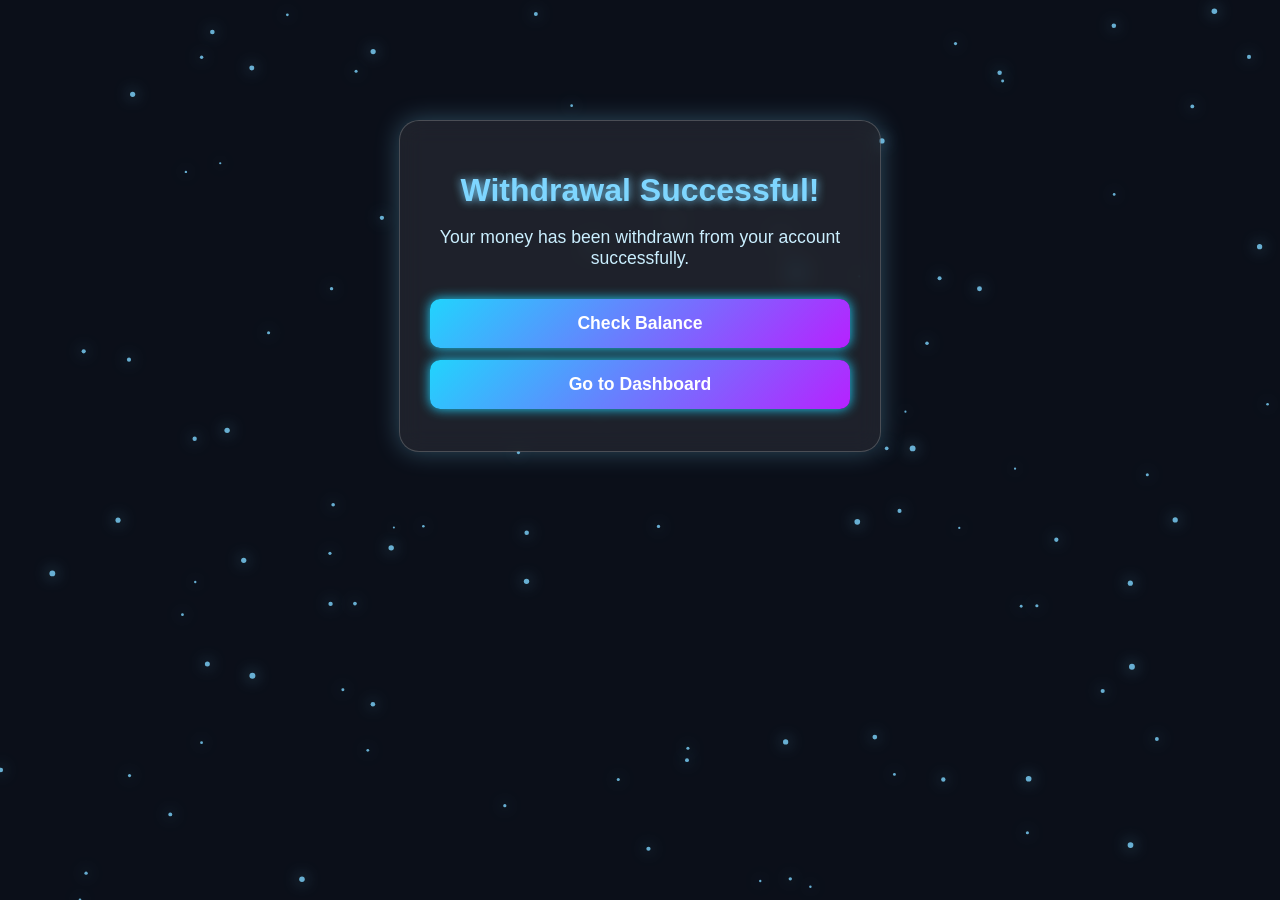
<file: src/main/resources/templates/withdrawSuccess.html>
<!DOCTYPE html>
<html lang="en">
<head>
    <meta charset="UTF-8">
    <meta name="viewport" content="width=device-width, initial-scale=1.0">
    <title>Withdraw Successful</title>

    <style>
        body {
            margin: 0;
            font-family: Poppins, sans-serif;
            background: #0b0f19;
            overflow: hidden;
            color: #fff;
        }

        #particleCanvas {
            position: fixed;
            top: 0;
            left: 0;
            width: 100%;
            height: 100%;
            z-index: -1;
        }

        .success-box {
            margin: 120px auto;
            width: 420px;
            padding: 30px;
            text-align: center;
            border-radius: 20px;
            backdrop-filter: blur(12px);
            background: rgba(255, 255, 255, 0.08);
            border: 1px solid rgba(255, 255, 255, 0.2);
            box-shadow: 0 0 25px rgba(126, 214, 255, 0.3);
        }

        .title {
            font-size: 2rem;
            color: #7ed6ff;
            text-shadow: 0 0 10px #7ed6ff;
            margin-bottom: 15px;
        }

        p {
            font-size: 1.1rem;
            margin-bottom: 30px;
            color: #cbefff;
        }

        .btn {
            display: block;
            width: 100%;
            padding: 14px;
            margin: 12px 0;
            border: none;
            border-radius: 10px;
            font-size: 1.1rem;
            font-weight: 600;
            cursor: pointer;
            background: linear-gradient(135deg, #21d4fd, #b721ff);
            color: white;
            transition: 0.3s;
            box-shadow: 0 0 12px #21d4fd;
        }

        .btn:hover {
            transform: scale(1.05);
            box-shadow: 0 0 20px #b721ff;
        }
    </style>
</head>

<body>

<canvas id="particleCanvas"></canvas>

<div class="success-box">
    <h1 class="title">Withdrawal Successful!</h1>
    <p>Your money has been withdrawn from your account successfully.</p>

    <button class="btn" onclick="window.location.href='/checkBalance'">Check Balance</button>
    <button class="btn" onclick="window.location.href='/dashboard'">Go to Dashboard</button>
</div>

<script>
    const canvas = document.getElementById("particleCanvas");
    const ctx = canvas.getContext("2d");

    canvas.width = window.innerWidth;
    canvas.height = window.innerHeight;

    let particles = [];

    class Particle {
        constructor() {
            this.x = Math.random() * canvas.width;
            this.y = Math.random() * canvas.height;
            this.size = Math.random() * 2 + 1;
            this.speedX = (Math.random() - 0.5) * 0.5;
            this.speedY = (Math.random() - 0.5) * 0.5;
        }

        update() {
            this.x += this.speedX;
            this.y += this.speedY;

            if (this.x < 0 || this.x > canvas.width) this.speedX *= -1;
            if (this.y < 0 || this.y > canvas.height) this.speedY *= -1;
        }

        draw() {
            ctx.fillStyle = "rgba(126, 214, 255, 0.8)";
            ctx.shadowBlur = 15;
            ctx.shadowColor = "#7ed6ff";
            ctx.beginPath();
            ctx.arc(this.x, this.y, this.size, 0, Math.PI * 2);
            ctx.fill();
        }
    }

    function initParticles() {
        particles = [];
        for (let i = 0; i < 100; i++) {
            particles.push(new Particle());
        }
    }

    function animateParticles() {
        ctx.clearRect(0, 0, canvas.width, canvas.height);
        particles.forEach(p => {
            p.update();
            p.draw();
        });
        requestAnimationFrame(animateParticles);
    }

    initParticles();
    animateParticles();
</script>

</body>
</html>
</file>
